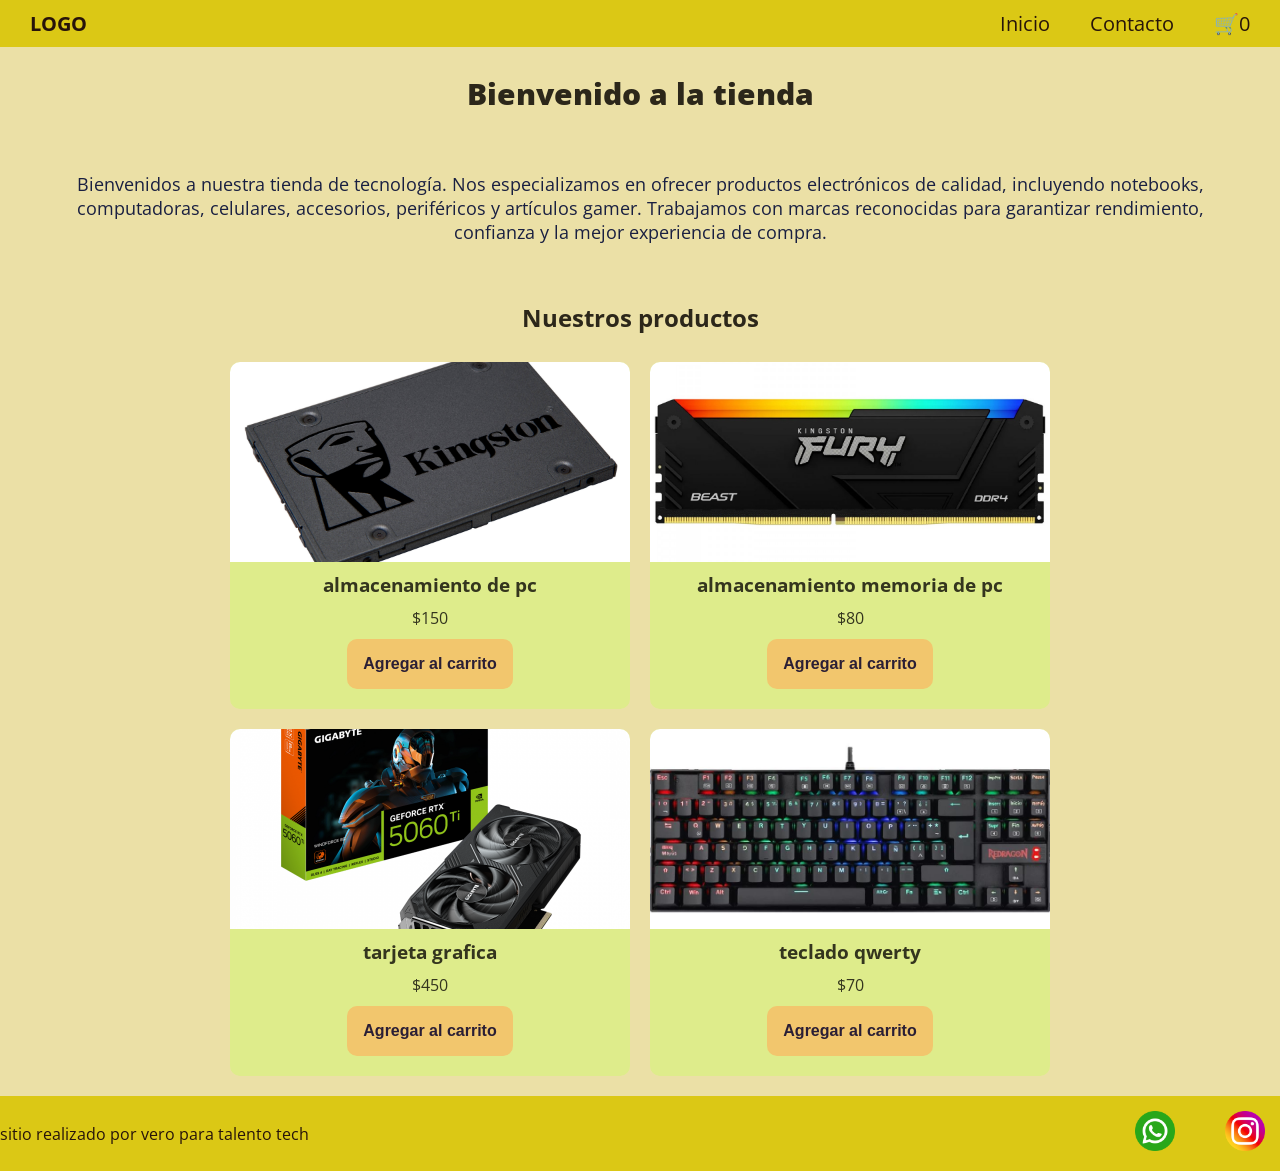
<file: index.html>
<!doctype html>
<html lang="es">
  <head>
    <meta charset="UTF-8" />
    <meta name="viewport" content="width=device-width, initial-scale=1.0" />
    <link
      href="https://fonts.googleapis.com/css2?family=Open+Sans:ital,wght@0,300..800;1,300..800&display=swap"
      rel="stylesheet"
    />
    <link rel="stylesheet" href="./css/styles.css" />
    <title>tienda de tecnologia</title>
  </head>
  <body>
    <header>
      <div class="div-logo"><a class="logo" href="./index.html">LOGO</a></div>

      <nav class="header-nav">
        <ul>
          <li><a href="./index.html">Inicio</a></li>
          <li><a href="./pages/contacto.html">Contacto</a></li>
          <li>
            <a href="./pages/carrito.html" class="carrito-icono"
              >🛒<span id="contador-carrito">0</span></a
            >
          </li>
        </ul>
      </nav>
    </header>

    <main>
      <h1 class="titulo-home text-secondary">Bienvenido a la tienda</h1>
      <p class="parrafo">
        Bienvenidos a nuestra tienda de tecnología. Nos especializamos en
        ofrecer productos electrónicos de calidad, incluyendo notebooks,
        computadoras, celulares, accesorios, periféricos y artículos gamer.
        Trabajamos con marcas reconocidas para garantizar rendimiento, confianza
        y la mejor experiencia de compra.
      </p>
      <section>
        <h2 class="titulo-productos text-secondary">Nuestros productos</h2>
        <div id="contenedor-tarjetas" class="contenedor-tarjetas">
          <!-- <article class="card text-secondary">
                    <img src="./img/kingston.jpg" alt="imagen de ssd">
                    <h3>almacenamiento de pc</h3>
                    <p>$150.000</p>
                    <button class="btn bg-secondary text-dark">agregar al carrito</button>
                </article>

                <article class="card text-secondary">
                    <img src="./img/memoria-ddr4-kingston.jpg" alt="imagen de memoria ram">
                    <h3>almacenamiento memoria de pc</h3>
                    <p>$80.000</p>
                    <button class="btn bg-secondary text-dark">agregar al carrito</button>
                </article>

                <article class="card text-secondary">
                    <img src="./img/PLACA-DE-VIDEO-GIGABYTE-RTX.png" alt="imagen de placa de video">
                    <h3>tarjeta grafica</h3>
                    <p>$450.000</p>
                    <button class="btn bg-secondary text-dark">agregar al carrito</button>
                </article>

                <article class="card text-secondary">
                    <img src="./img/teclado-mecanico-redragon.jpg" alt="imagen de teclado mecanico">
                    <h3>teclado qwerty</h3>
                    <p>$70.000</p>
                    <button class="btn bg-secondary text-dark">agregar al carrito</button>
                </article> -->
        </div>
      </section>
    </main>

    <footer>
      <p>sitio realizado por vero para talento tech</p>
      <nav>
        <ul class="footer-list">
          <li><img src="./img/whatsapp.png" alt="logo-whatsapp" /></li>
          <li><img src="./img/social.png" alt="logo-instagram" /></li>
        </ul>
      </nav>
    </footer>
    <script src="./js/index.js" type="module"></script>
  </body>
</html>
</file>
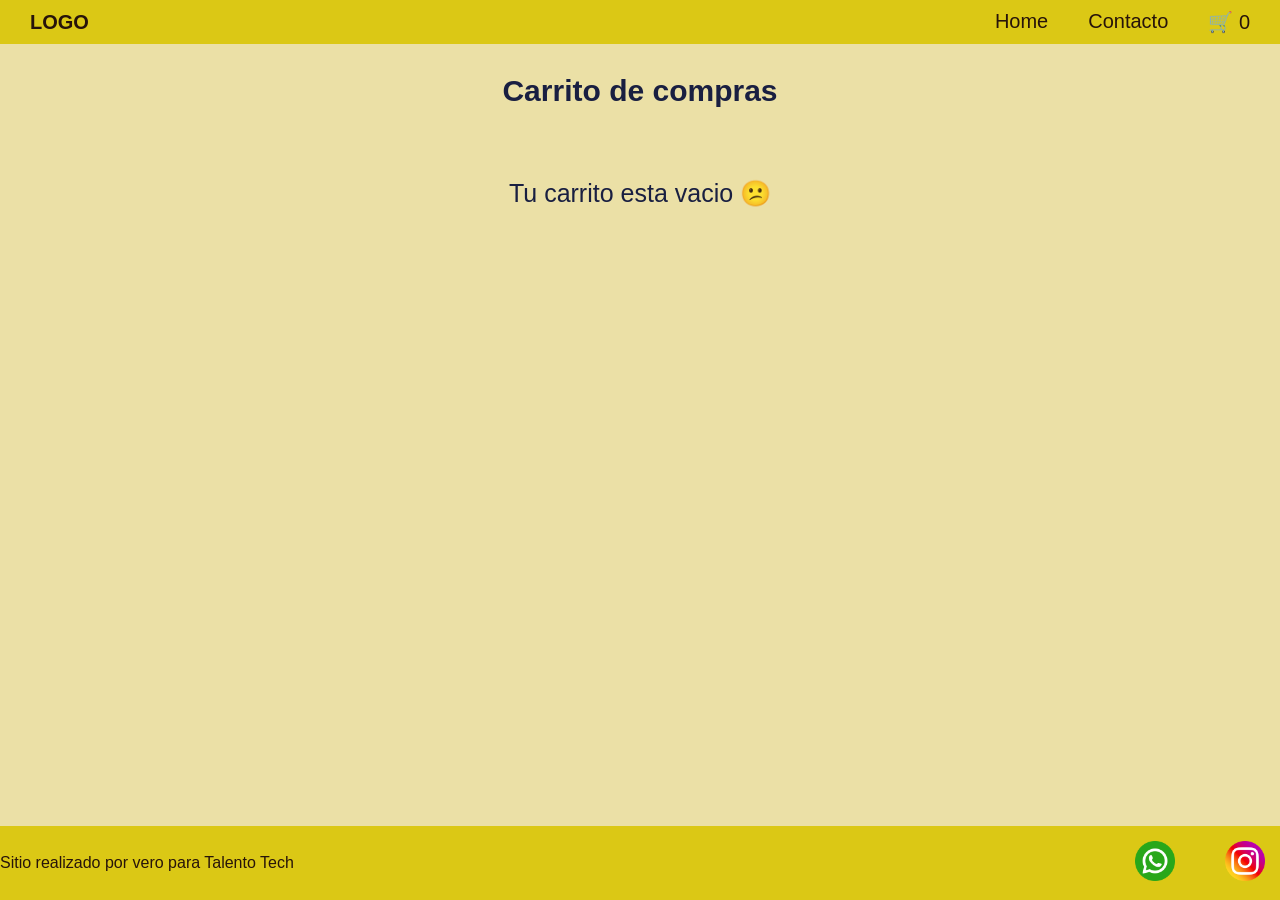
<file: pages/carrito.html>
<!doctype html>
<html lang="es">
    <head>
    <meta charset="UTF-8" />
    <meta name="viewport" content="width=device-width, initial-scale=1.0" />
    <title>Carrito</title>
    <link rel="stylesheet" href="../css/styles.css" />
    </head>
    <body>
    <header class="header">
        <div class="div-logo"><a class="logo" href="../index.html">LOGO</a></div>
        <nav class="header-nav">
        <ul>
            <li>
            <a href="../index.html">Home</a>
            </li>
            <li>
            <a href="./contacto.html">Contacto</a>
            </li>
            <li>
            <a href="./carrito.html" class="carrito-icono">
                🛒 <span id="contador-carrito">0</span>
            </a>
            </li>
        </ul>
        </nav>
    </header>

    <main>
        <h1>Carrito de compras</h1>
        <section id="contenedor-carrito" class="contenedor-tarjetas">
        </section>

        <div id="acciones-carrito" class="acciones-carrito">
        </div>

    </main>
    <footer>
        <p>Sitio realizado por vero para Talento Tech</p>
        <nav>
        <ul class="footer-list">
            <li><img src="../img/whatsapp.png" alt="logo de whatsapp" /></li>
            <li><img src="../img/social.png" alt="logo de whatsapp" /></li>
        </ul>
        </nav>
    </footer>

    <script type="module" src="../js/carrito.js"></script>
    </body>
</html>
</file>
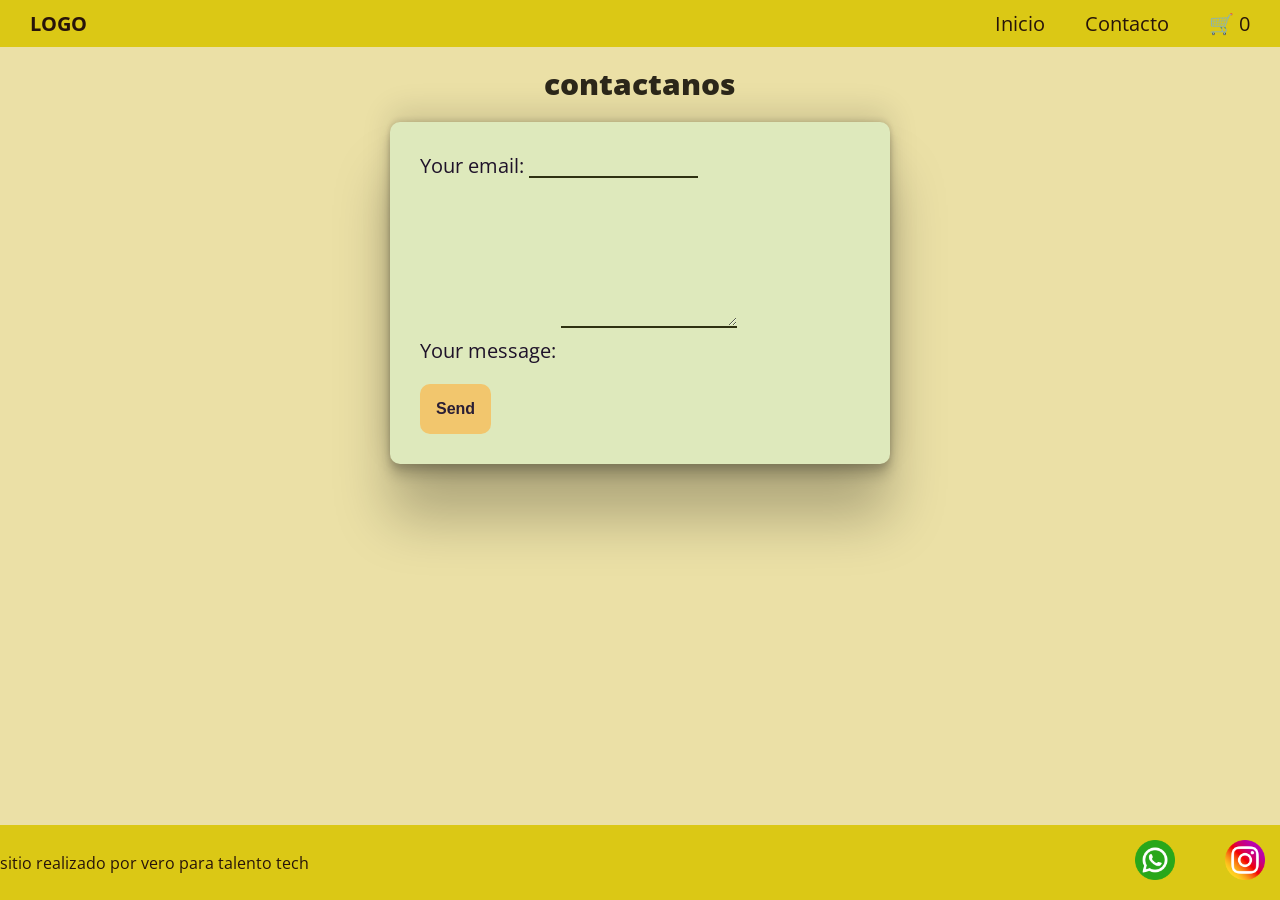
<file: pages/contacto.html>
<!DOCTYPE html>
<html lang="en">
    <head>
        <meta charset="UTF-8">
        <meta name="viewport" content="width=device-width, initial-scale=1.0" />
        <link
            href="https://fonts.googleapis.com/css2?family=Open+Sans:ital,wght@0,300..800;1,300..800&display=swap"
            rel="stylesheet"
        />
        <link rel="stylesheet" href="../css/styles.css" />
        <title>Document</title>
    </head>
    <body>
        <header>
            <div class="div-logo"><a class="logo" href="../index.html">LOGO</a></div>

            <nav class="header-nav">
                <ul>
                    <li><a href="../index.html">Inicio</a></li>
                    <li><a href="./contacto.html">Contacto</a></li>
                    <li>
                        <a href="./carrito.html" class="carrito-icono">
                            🛒 <span id="contador-carrito">0</span>
                        </a>
                    </li>
                </ul>
            </nav>
        </header>

        <main>
            <h1 class="titulo-contacto text-secondary">contactanos</h1>
            <form class="form-contacto"
                action="https://formspree.io/f/xpqbgjog"
                method="POST">
                <div class="grupo-input">
                    <label>
                Your email:
                    <input type="email" name="email">
                </label></div>
                <div class="grupo-input">
                    <label>
                Your message:
                    <textarea name="message"></textarea>
                </label></div>
                <!-- your other form fields go here -->
                <button class="btn bg-secondary text-dark" type="submit">Send</button>
            </form>
        </main>

        <footer>
            <p>sitio realizado por vero para talento tech</p>
            <nav>
                <ul class="footer-list">
                    <li><img src="../img/whatsapp.png" alt="logo-whatsapp" /></li>
                    <li><img src="../img/social.png" alt="logo-instagram" /></li>
                </ul>
            </nav>
        </footer>
        <script type="module" src="../js/contacto.js"></script>
    </body>
</html>
</file>
<file: css/styles.css>
* {
  margin: 0;
  padding: 0;
  box-sizing: border-box;
}

html {
  font-size: 62.5%;
}

body {
  font-family: "Open Sans", sans-serif;
  font-size: 1.6rem;
  background: #ebe0a6;
  color: #191f41;

  display: flex;
  flex-direction: column;
  height: 100vh;
}

main {
  width: 95%;
  margin: auto;
  padding-bottom: 2rem;
  flex: 1;
  display: flex;
  flex-direction: column;
  align-items: center;
}

h1 {
  font-size: 3rem;
  font-weight: 800;
  line-height: 1.15;
  margin: 3rem 0;
}

h2 {
  color: #264049;
  font-size: 2.4rem;
  font-weight: 700;
  line-height: 1.2;
  text-align: center;
  margin: 3rem 0;
}

.btn {
  border: none;
  font-size: 1.6rem;
  font-weight: bold;
  padding: 1.6rem;
  border-radius: 1rem;
}

header,
footer {
  background: #dbc815;
  color: #27140a;
  width: 100%;
  display: flex;
  justify-content: space-between;
  align-items: center;
}

.div-logo {
  margin-left: 2rem;
  font-weight: bold;
}

.logo,
.header-nav ul li a {
  text-decoration: none;
  font-size: 2rem;
  color: inherit;
  display: inline-block;
  padding: 1rem;
}

.header-nav {
  margin-right: 2rem;
}

.header-nav ul,
footer .footer-list {
  list-style: none;
  gap: 2rem;
  display: flex;
}

.footer-list img {
  width: 5rem;
  padding: 0.5rem;
}

.footer-list li {
  padding: 1rem;
}

.bg-primary {
  background-color: #6e5a8e;
}

.bg-secondary {
  background-color: #f2c66d;
}

.text-light {
  color: #ffffff;
}

.text-dark {
  color: #2a1e35;
}

.text-secondary {
  color: #2c271a;
}

.parrafo {
  width: 100%;
  text-align: center;
  font-size: 1.8rem;
  padding: 3rem;
}

.contenedor-tarjetas {
  margin-top: 2rem;
  display: flex;
  justify-content: center;
  flex-wrap: wrap;
  gap: 2rem;
}

.card {
  background-color: #deec8b;
  color: #34351e;
  width: 40rem;
  border-radius: 1rem;
  overflow: hidden;
  display: flex;
  flex-direction: column;
  align-items: center;
  gap: 1rem;
  padding-bottom: 2rem;
}

.card img {
  width: 100%;
  height: 20rem;
  object-fit: cover;
}

.titulo-contacto {
  margin: 2rem 0;
}

.form-contacto {
  background-color: #dee9bc;
  color: #1e1229;
  width: 100%;
  max-width: 50rem;
  font-size: 2rem;
  padding: 3rem;
  border-radius: 1rem;

  box-shadow:
    rgba(0, 0, 0, 0.25) 0px 54px 55px,
    rgba(0, 0, 0, 0.12) 0px -12px 30px,
    rgba(0, 0, 0, 0.12) 0px 4px 6px,
    rgba(0, 0, 0, 0.17) 0px 12px 13px,
    rgba(0, 0, 0, 0.09) 0px -3px 5px; /* sutil */
}

.grupo-input {
  display: flex;
  flex-direction: column;
  gap: 0.8rem;
  margin-bottom: 2rem;
}

.grupo-input input,
.grupo-input textarea {
  border: none;
  background-color: transparent;
  border-bottom: solid 2px #2e3111;
  margin-bottom: 3rem;
}

.grupo-input textarea {
  min-height: 10rem;
  resize: vertical;
}

.mensaje-carrito-vacio {
  font-size: 2.5rem;
  text-align: center;
  margin-top: 2rem;
}
.acciones-carrito {
  margin-top: 2rem;
}


@media (max-width: 600px) {
  header,
  footer {
    flex-direction: column;
    
  }
  .header-nav ul,
  footer .footer-list {
    flex-direction: column;
    align-items: center;
    gap: 1rem;
  }

  .card {
    width: 100%;
  }
}
</file>
